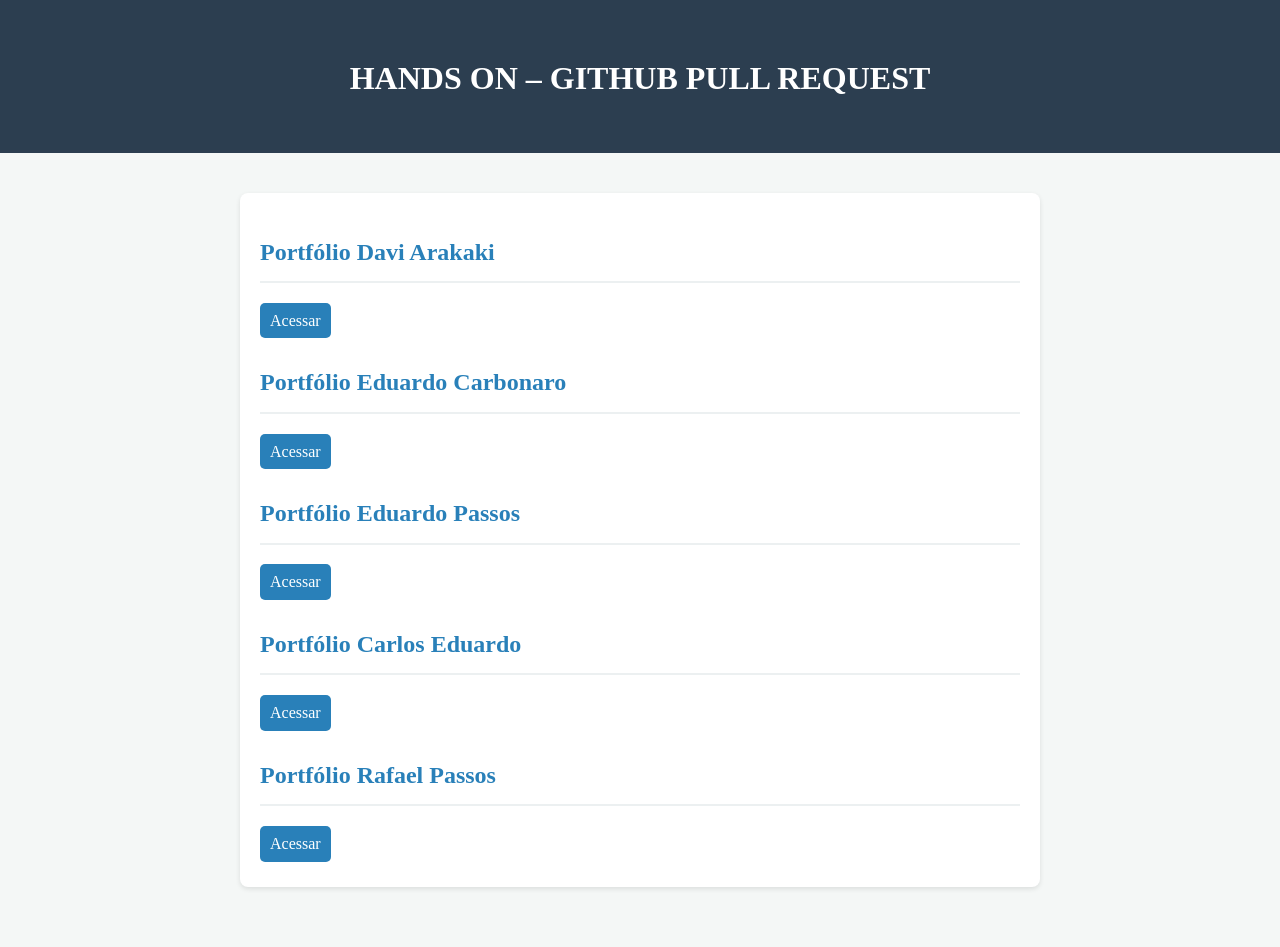
<file: index.html>
<!doctype html>
<html lang="pt-BR">
<head>
  <meta charset="UTF-8" />
  <meta name="viewport" content="width=device-width, initial-scale=1.0" />
  <title>HANDS ON – GITHUB PULL REQUEST</title>
  <link rel="stylesheet" href="css/menu.css" />
</head>

<body>

  <header>
    <h1>HANDS ON – GITHUB PULL REQUEST</h1>
  </header>

  <main>
    <section class="container">

      <div class="card">
        <h2>Portfólio Davi Arakaki</h2> <a href="html/arakaki.html">Acessar</a>
      </div>

      <div class="card">
        <h2>Portfólio Eduardo Carbonaro</h2>
        <a href="html/edward.html">Acessar</a>
      </div>

      <div class="card">
        <h2>Portfólio Eduardo Passos</h2>
        <a href="html/eduardo.html">Acessar</a>
      </div>

      <div class="card">
        <h2>Portfólio Carlos Eduardo</h2>
        <a href="html/indexCadu.html">Acessar</a>
      </div>

      <div class="card">
        <h2>Portfólio Rafael Passos</h2>
        <a href="html/rafones.html">Acessar</a>
      </div>

    </section>
  </main>
</body>
</html>
</file>
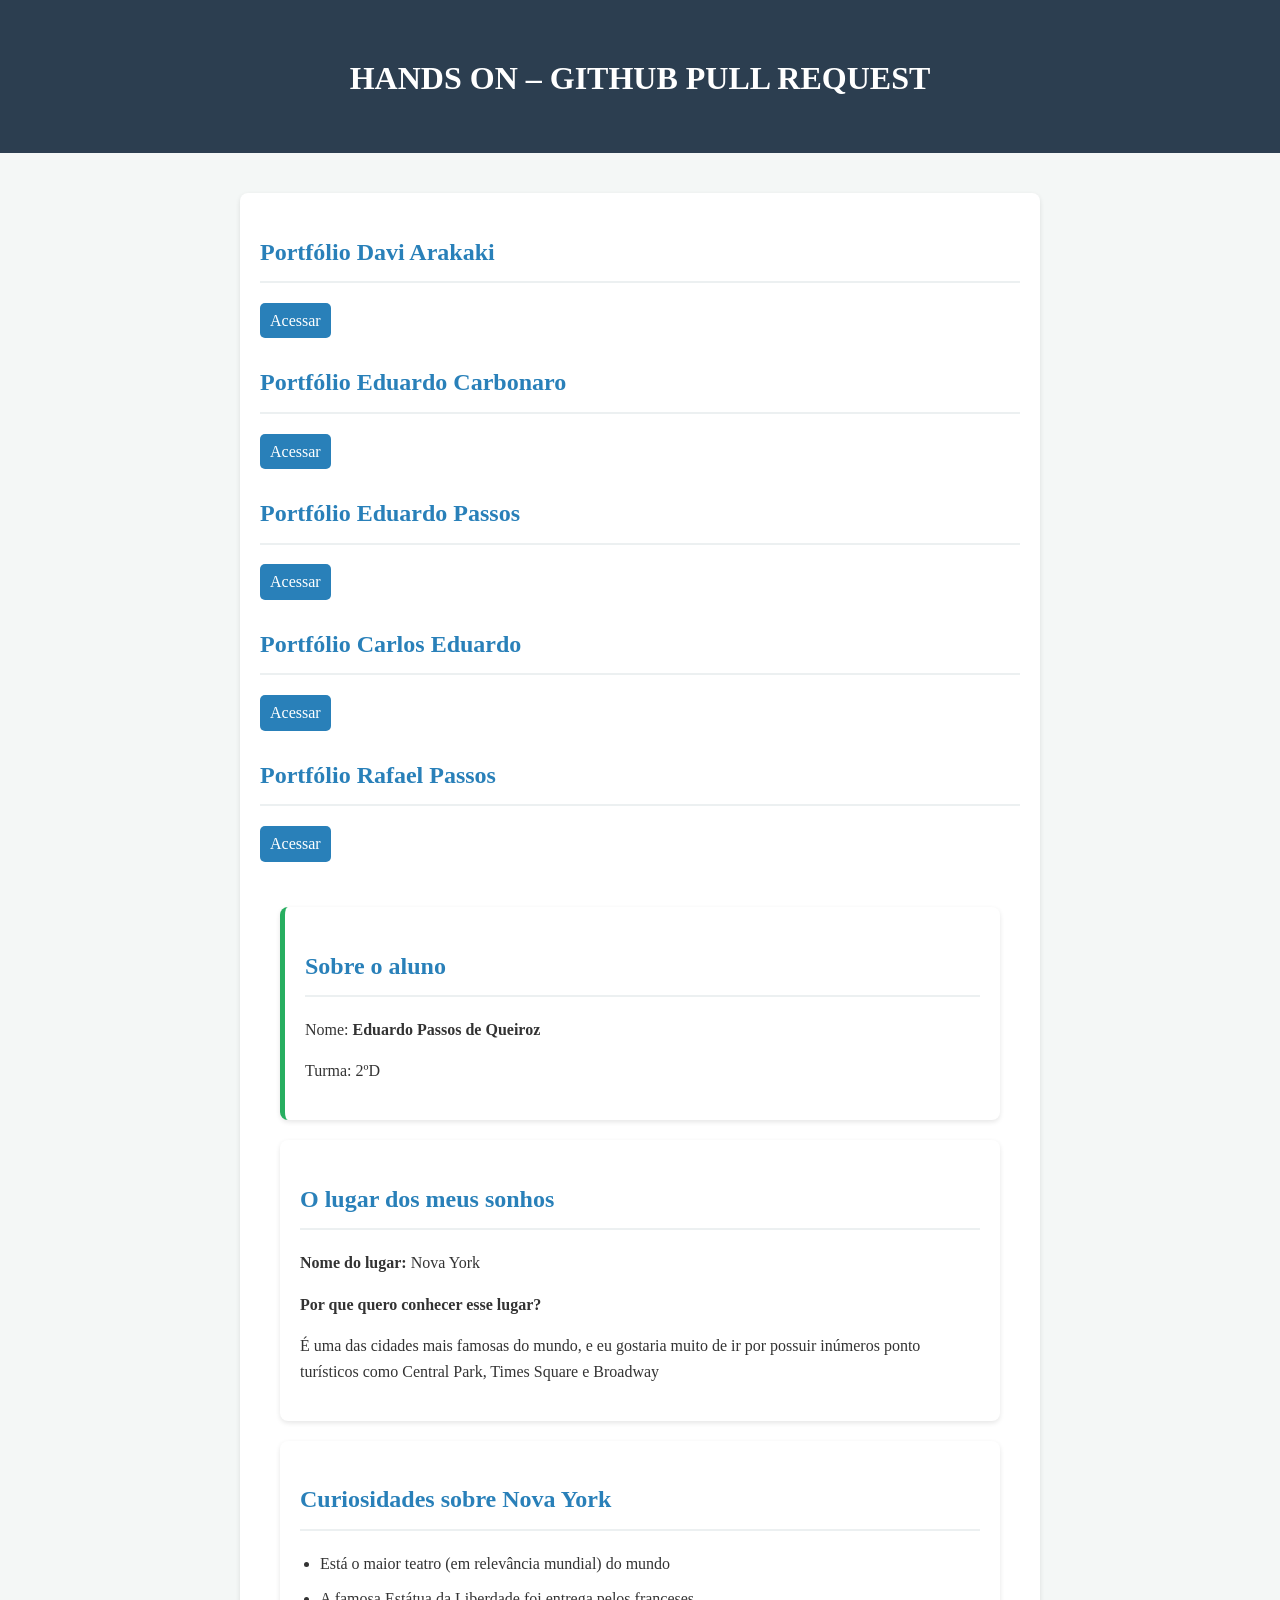
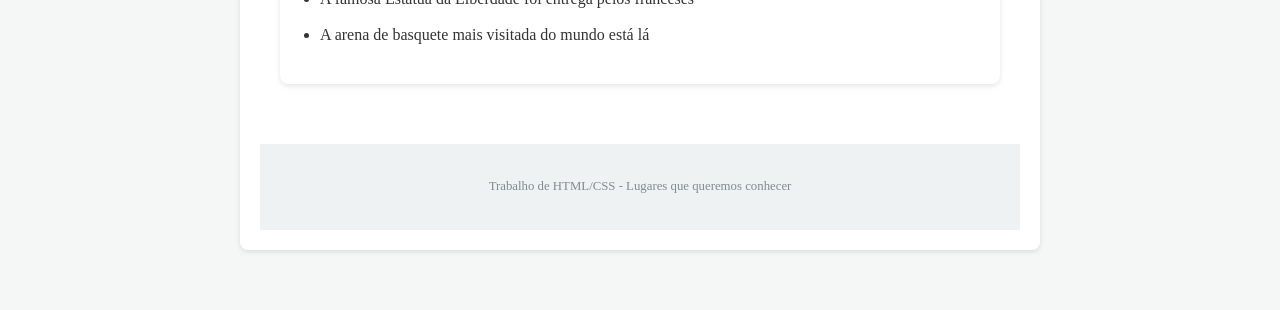
<file: eduardo.html>
<!doctype html>
<html lang="pt-BR">
<head>
  <meta charset="UTF-8" />
  <meta name="viewport" content="width=device-width, initial-scale=1.0" />
  <title>HANDS ON – GITHUB PULL REQUEST</title>
  <link rel="stylesheet" href="css/style.css" />
</head>

<body>

  <header>
    <h1>HANDS ON – GITHUB PULL REQUEST</h1>
  </header>

  <main>
    <section class="container">

      <div class="card">
        <h2>Portfólio Davi Arakaki</h2>
        <a href="html/arakaki.html">Acessar</a>
      </div>

      <div class="card">
        <h2>Portfólio Eduardo Carbonaro</h2>
        <a href="#">Acessar</a>
      </div>

      <div class="card">
        <h2>Portfólio Eduardo Passos</h2>
        <a href="#">Acessar</a>
      </div>

      <div class="card">
        <h2>Portfólio Carlos Eduardo</h2>
        <a href="#">Acessar</a>
      </div>

      <div class="card">
        <h2>Portfólio Rafael Passos</h2>
        <a href="#">Acessar</a>
      </div>

<main>
    <section id="aluno">
        <h2>Sobre o aluno</h2>
        <p>Nome: <strong>Eduardo Passos de Queiroz</strong></p>
        <p>Turma: 2ºD</p>
    </section>

    <section id="lugar">
        <h2>O lugar dos meus sonhos</h2>
        <p><strong>Nome do lugar:</strong> Nova York</p>
        <p><strong>Por que quero conhecer esse lugar?</strong></p>
        <p>
            É uma das cidades mais famosas do mundo, e eu gostaria muito de ir por possuir inúmeros ponto turísticos como Central Park, Times Square e Broadway
        </p>
    </section>

    <section id="curiosidades">
        <h2>Curiosidades sobre Nova York</h2>
        <ul>
            <li>Está o maior teatro (em relevância mundial) do mundo</li>
            <li>A famosa Estátua da Liberdade foi entrega pelos franceses</li>
            <li>A arena de basquete mais visitada do mundo está lá</li>
        </ul>
    </section>
</main>

<footer>
    <p>Trabalho de HTML/CSS - Lugares que queremos conhecer</p>
</footer>

</body>
</html>
</file>
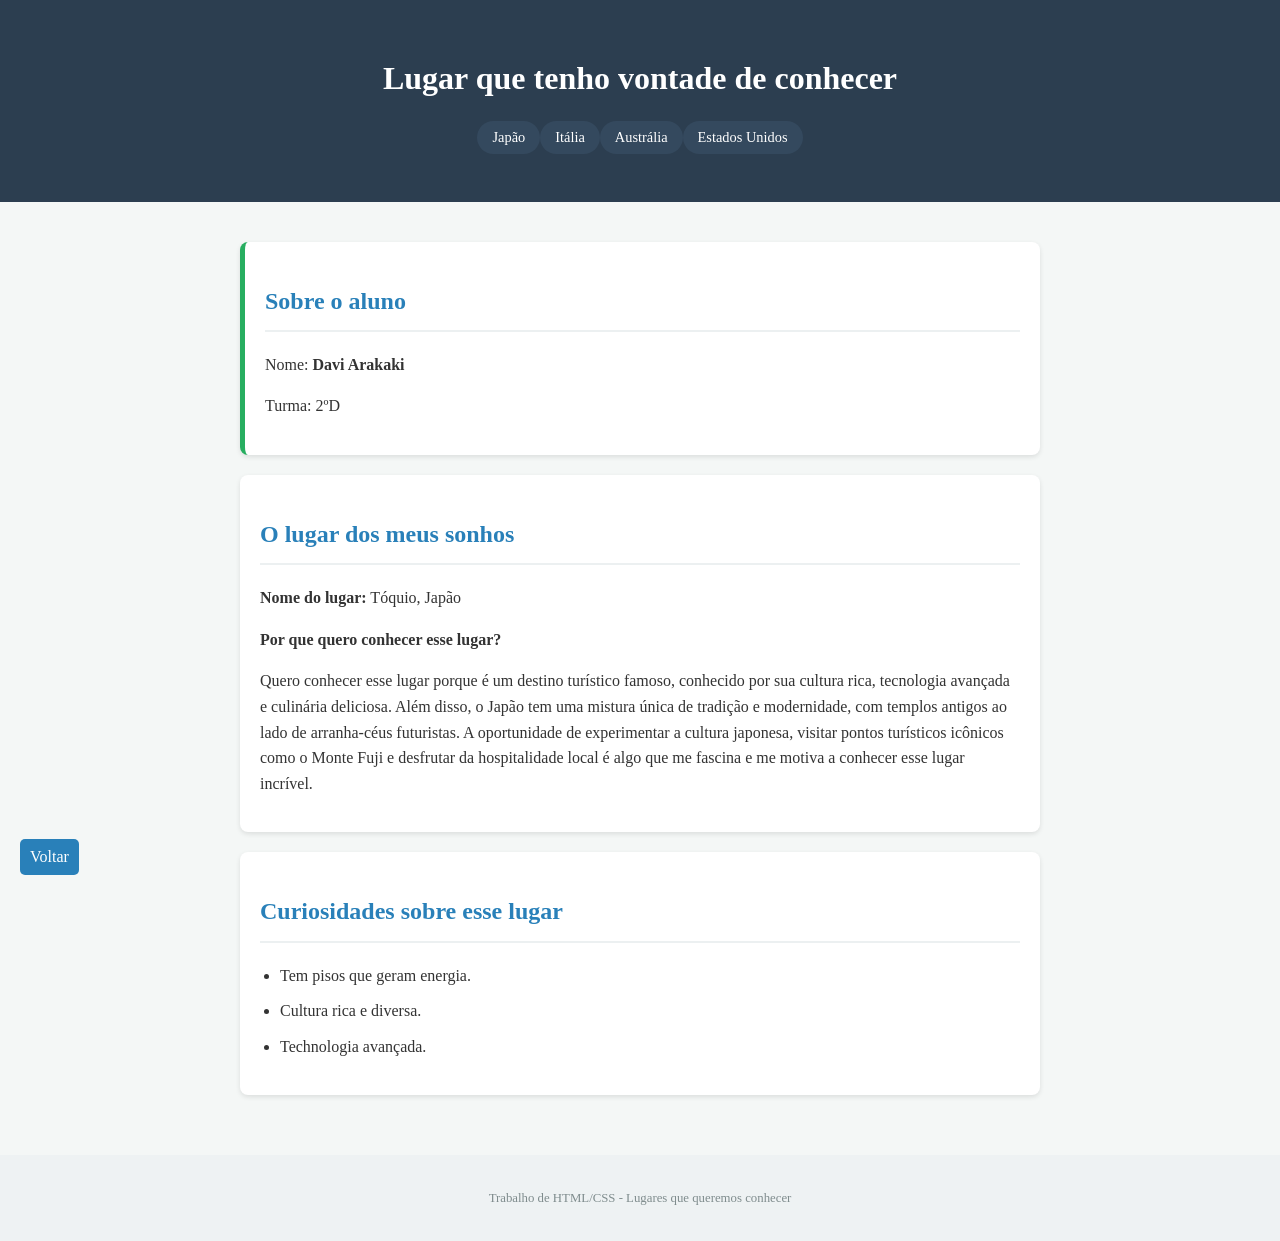
<file: html/arakaki.html>
<!DOCTYPE html>
<html lang="pt-BR">
<head>
    <meta charset="UTF-8">
    <title>Lugar que quero conhecer</title>
    <link rel="stylesheet" href="../css/style.css">
</head>
<body>

<header>
    <h1>Lugar que tenho vontade de conhecer</h1>
    <ul>
        <li>Japão</li>
        <li>Itália</li>
        <li>Austrália</li>
        <li>Estados Unidos</li>
    </ul>
</header>

<main>
    <section id="aluno">
        <h2>Sobre o aluno</h2>
        <p>Nome: <strong>Davi Arakaki</strong></p>
        <p>Turma: 2ºD</p>
    </section>
 
    <section id="lugar">
        <h2>O lugar dos meus sonhos</h2>
        <p><strong>Nome do lugar:</strong> Tóquio, Japão</p>
        <p><strong>Por que quero conhecer esse lugar?</strong></p>
        <p>
            Quero conhecer esse lugar porque é um destino turístico famoso, conhecido por sua cultura rica, tecnologia avançada e culinária deliciosa. Além disso, o Japão tem uma mistura única de tradição e modernidade, com templos antigos ao lado de arranha-céus futuristas. A oportunidade de experimentar a cultura japonesa, visitar pontos turísticos icônicos como o Monte Fuji e desfrutar da hospitalidade local é algo que me fascina e me motiva a conhecer esse lugar incrível.
        </p>
    </section>

    <section id="curiosidades">
        <h2>Curiosidades sobre esse lugar</h2>
        <ul>
            <li>Tem pisos que geram energia.</li>
            <li>Cultura rica e diversa.</li>
            <li>Technologia avançada.</li>
        </ul>
    </section>
</main>
  <a href="../index.html" id="voltar">Voltar</a>
<footer>
    <p>Trabalho de HTML/CSS - Lugares que queremos conhecer</p>
</footer>

</body>
</html>
</file>
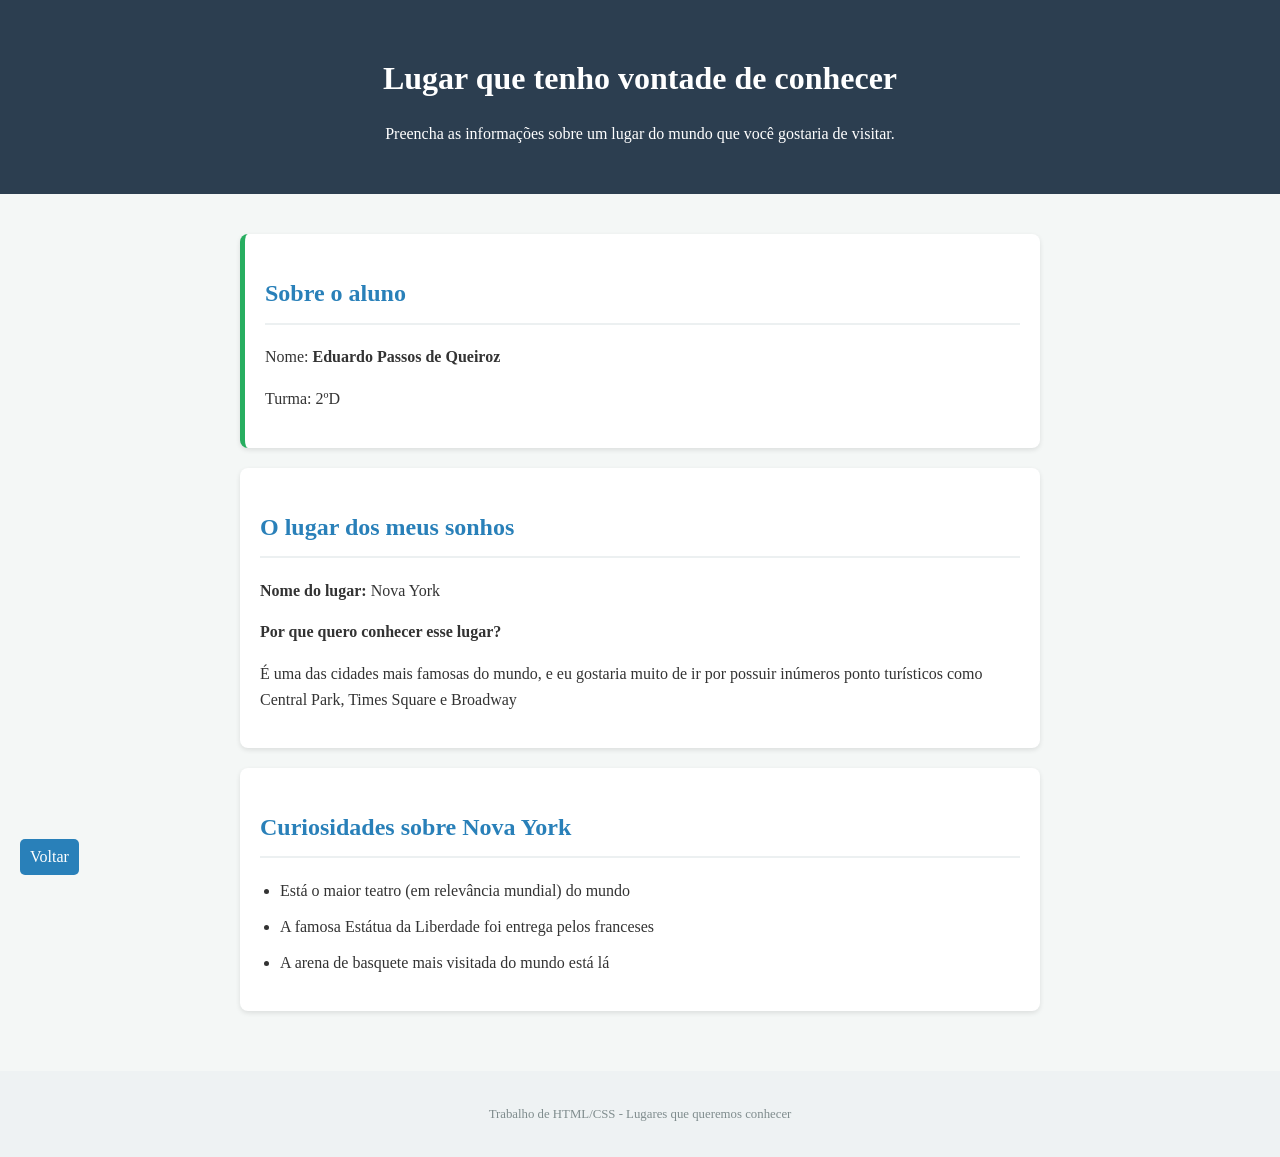
<file: html/eduardo.html>
<!DOCTYPE html>
<html lang="pt-BR">
<head>
    <meta charset="UTF-8">
    <title>Lugar que quero conhecer</title>
    <link rel="stylesheet" href="../css/style.css">
</head>
<body>

<header>
  <h1>Lugar que tenho vontade de conhecer</h1>
  <p>Preencha as informações sobre um lugar do mundo que você gostaria de visitar.</p>
</header>
<main>
    <section id="aluno">
        <h2>Sobre o aluno</h2>
        <p>Nome: <strong>Eduardo Passos de Queiroz</strong></p>
        <p>Turma: 2ºD</p>
    </section>

    <section id="lugar">
        <h2>O lugar dos meus sonhos</h2>
        <p><strong>Nome do lugar:</strong> Nova York</p>
        <p><strong>Por que quero conhecer esse lugar?</strong></p>
        <p>
            É uma das cidades mais famosas do mundo, e eu gostaria muito de ir por possuir inúmeros ponto turísticos como Central Park, Times Square e Broadway
        </p>
    </section>

    <section id="curiosidades">
        <h2>Curiosidades sobre Nova York</h2>
        <ul>
            <li>Está o maior teatro (em relevância mundial) do mundo</li>
            <li>A famosa Estátua da Liberdade foi entrega pelos franceses</li>
            <li>A arena de basquete mais visitada do mundo está lá</li>
        </ul>
    </section>
</main>
  <a href="../index.html" id="voltar">Voltar</a>

<footer>
    <p>Trabalho de HTML/CSS - Lugares que queremos conhecer</p>
</footer>

</body>
</html>
</file>
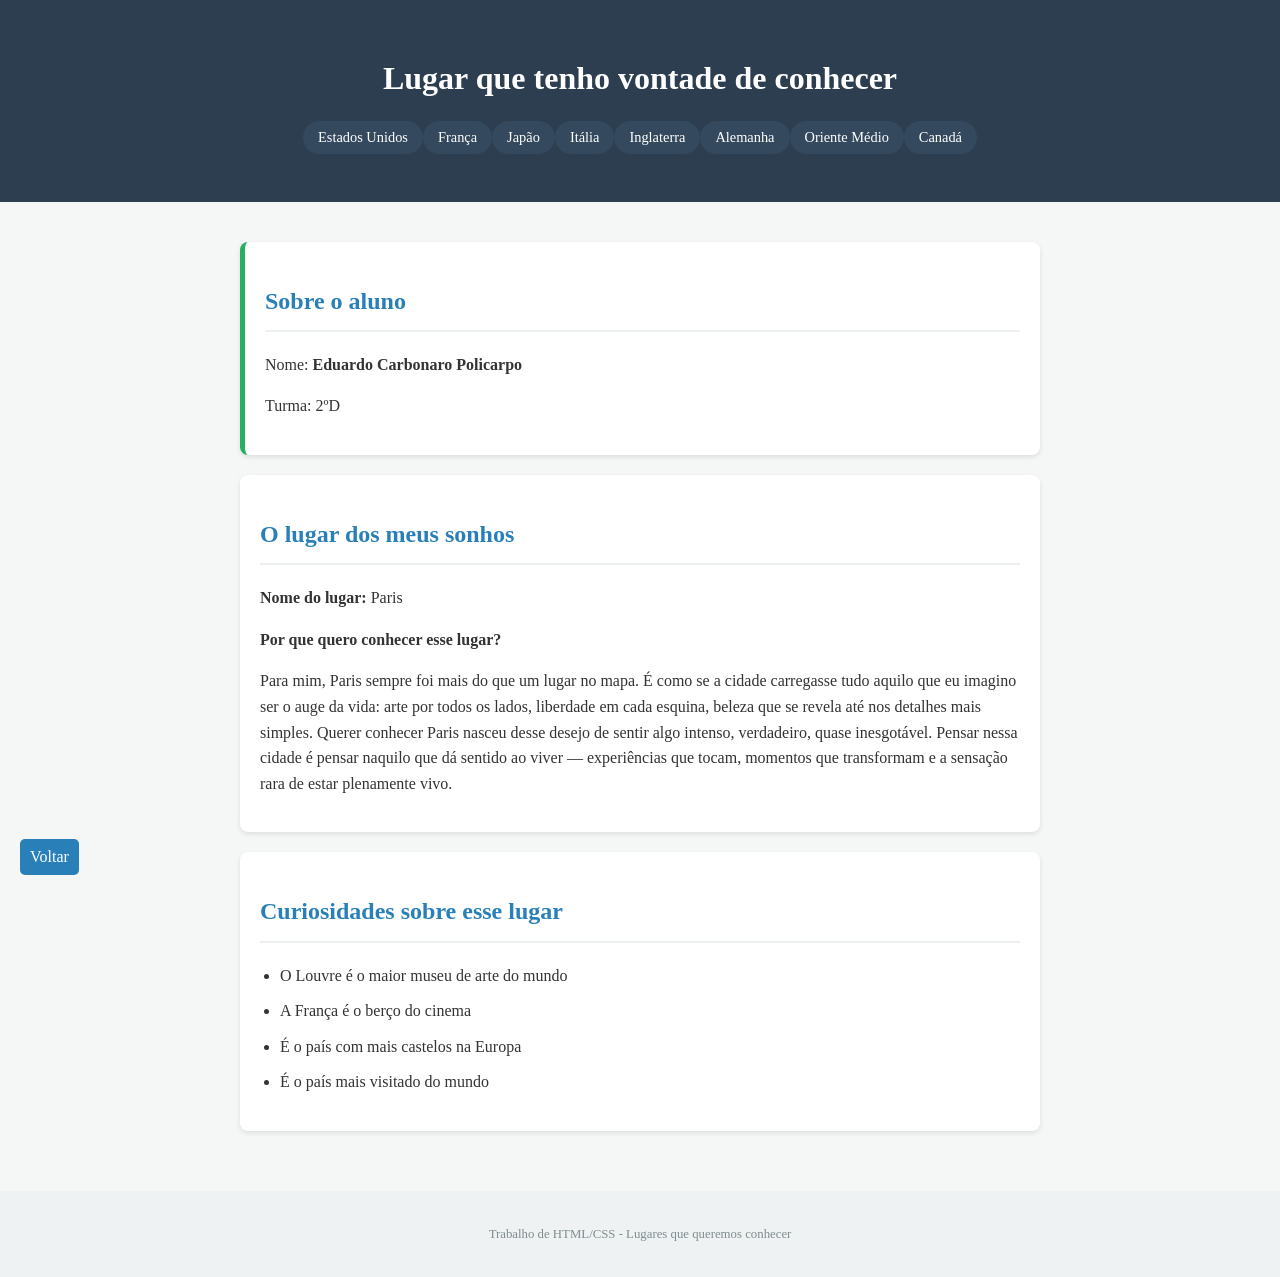
<file: html/edward.html>
<!DOCTYPE html>
<html lang="pt-BR">
<head>
    <meta charset="UTF-8">
    <title>Lugar que quero conhecer</title>
    <link rel="stylesheet" href="../css/style.css">
</head>
<body>

<header>
    <h1>Lugar que tenho vontade de conhecer</h1>
    <ul>
        <li>Estados Unidos</li>
        <li>França</li>
        <li>Japão</li>
        <li>Itália</li>
        <li>Inglaterra</li>
        <li>Alemanha</li>
        <li>Oriente Médio</li>
        <li>Canadá</li>
    </ul>
</header>

<main>
    <section id="aluno">
        <h2>Sobre o aluno</h2>
        <p>Nome: <strong>Eduardo Carbonaro Policarpo</strong></p>
        <p>Turma: 2ºD</p>
    </section>

    <section id="lugar">
        <h2>O lugar dos meus sonhos</h2>
        <p><strong>Nome do lugar:</strong> Paris</p>
        <p><strong>Por que quero conhecer esse lugar?</strong></p>
        <p>
            Para mim, Paris sempre foi mais do que um lugar no mapa. É como se a cidade carregasse tudo aquilo que eu imagino ser o auge da vida: arte por todos os lados, liberdade em cada esquina, beleza que se revela até nos detalhes mais simples. Querer conhecer Paris nasceu desse desejo de sentir algo intenso, verdadeiro, quase inesgotável. Pensar nessa cidade é pensar naquilo que dá sentido ao viver — experiências que tocam, momentos que transformam e a sensação rara de estar plenamente vivo.
        </p>
    </section>

    <section id="curiosidades">
        <h2>Curiosidades sobre esse lugar</h2>
        <ul>
            <li>O Louvre é o maior museu de arte do mundo</li>
            <li>A França é o berço do cinema</li>
            <li>É o país com mais castelos na Europa</li>
            <li>É o país mais visitado do mundo</li>
        </ul>
    </section>
</main>
  <a href="../index.html" id="voltar">Voltar</a>

<footer>
    <p>Trabalho de HTML/CSS - Lugares que queremos conhecer</p>
</footer>

</body>
</html>
</file>
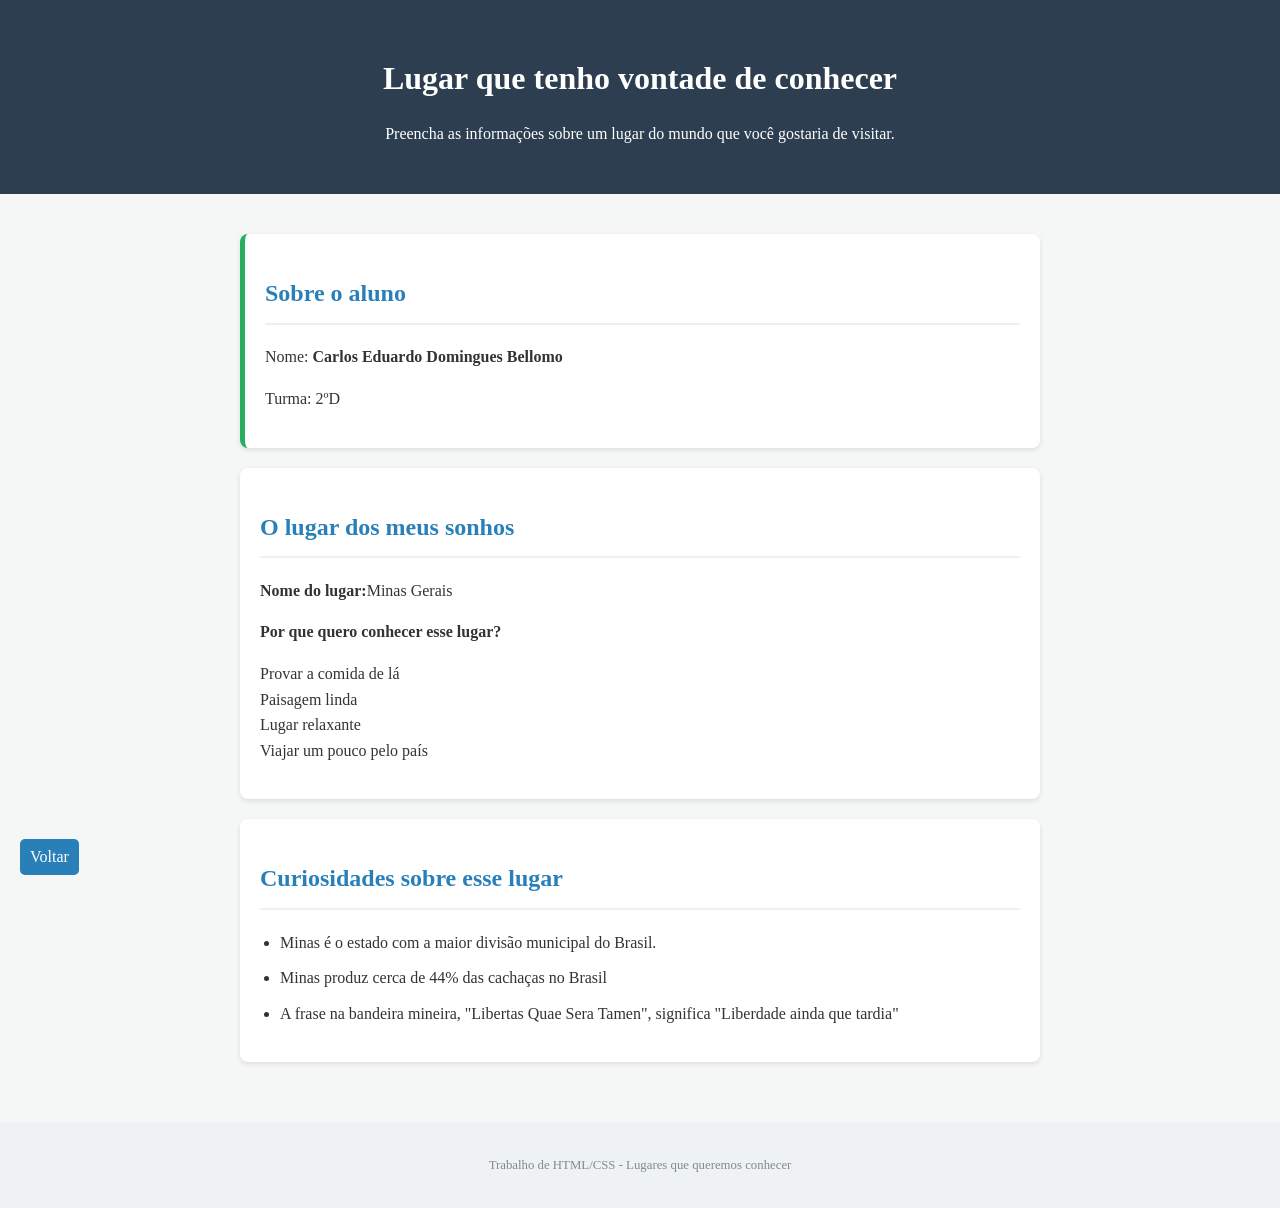
<file: html/indexCadu.html>
<!DOCTYPE html>
<html lang="pt-BR">
<head>
    <meta charset="UTF-8">
    <title>Lugar que quero conhecer</title>
    <link rel="stylesheet" href="../css/style.css">
</head>
<body>

<header>
    <h1>Lugar que tenho vontade de conhecer</h1>
    <p>Preencha as informações sobre um lugar do mundo que você gostaria de visitar.</p>
</header>

<main>
    <section id="aluno">
        <h2>Sobre o aluno</h2>
        <p>Nome: <strong>Carlos Eduardo Domingues Bellomo</strong></p>
        <p>Turma: 2ºD</p>
    </section>

    <section id="lugar">
        <h2>O lugar dos meus sonhos</h2>
        <p><strong>Nome do lugar:</strong>Minas Gerais</p>
        <p><strong>Por que quero conhecer esse lugar?</strong></p>
        <p>
            Provar a comida de lá<br>
            Paisagem linda<br>
            Lugar relaxante<br>
            Viajar um pouco pelo país
        </p>
    </section>

    <section id="curiosidades">
        <h2>Curiosidades sobre esse lugar</h2>
        <ul>
            <li>Minas é o estado com a maior divisão municipal do Brasil.</li>
            <li>Minas produz cerca de 44% das cachaças no Brasil</li>
            <li>A frase na bandeira mineira, "Libertas Quae Sera Tamen", significa "Liberdade ainda que tardia"</li>
        </ul>
    </section>
</main>
  <a href="../index.html" id="voltar">Voltar</a>

<footer>
    <p>Trabalho de HTML/CSS - Lugares que queremos conhecer</p>
</footer>

</body>
</html>
</file>
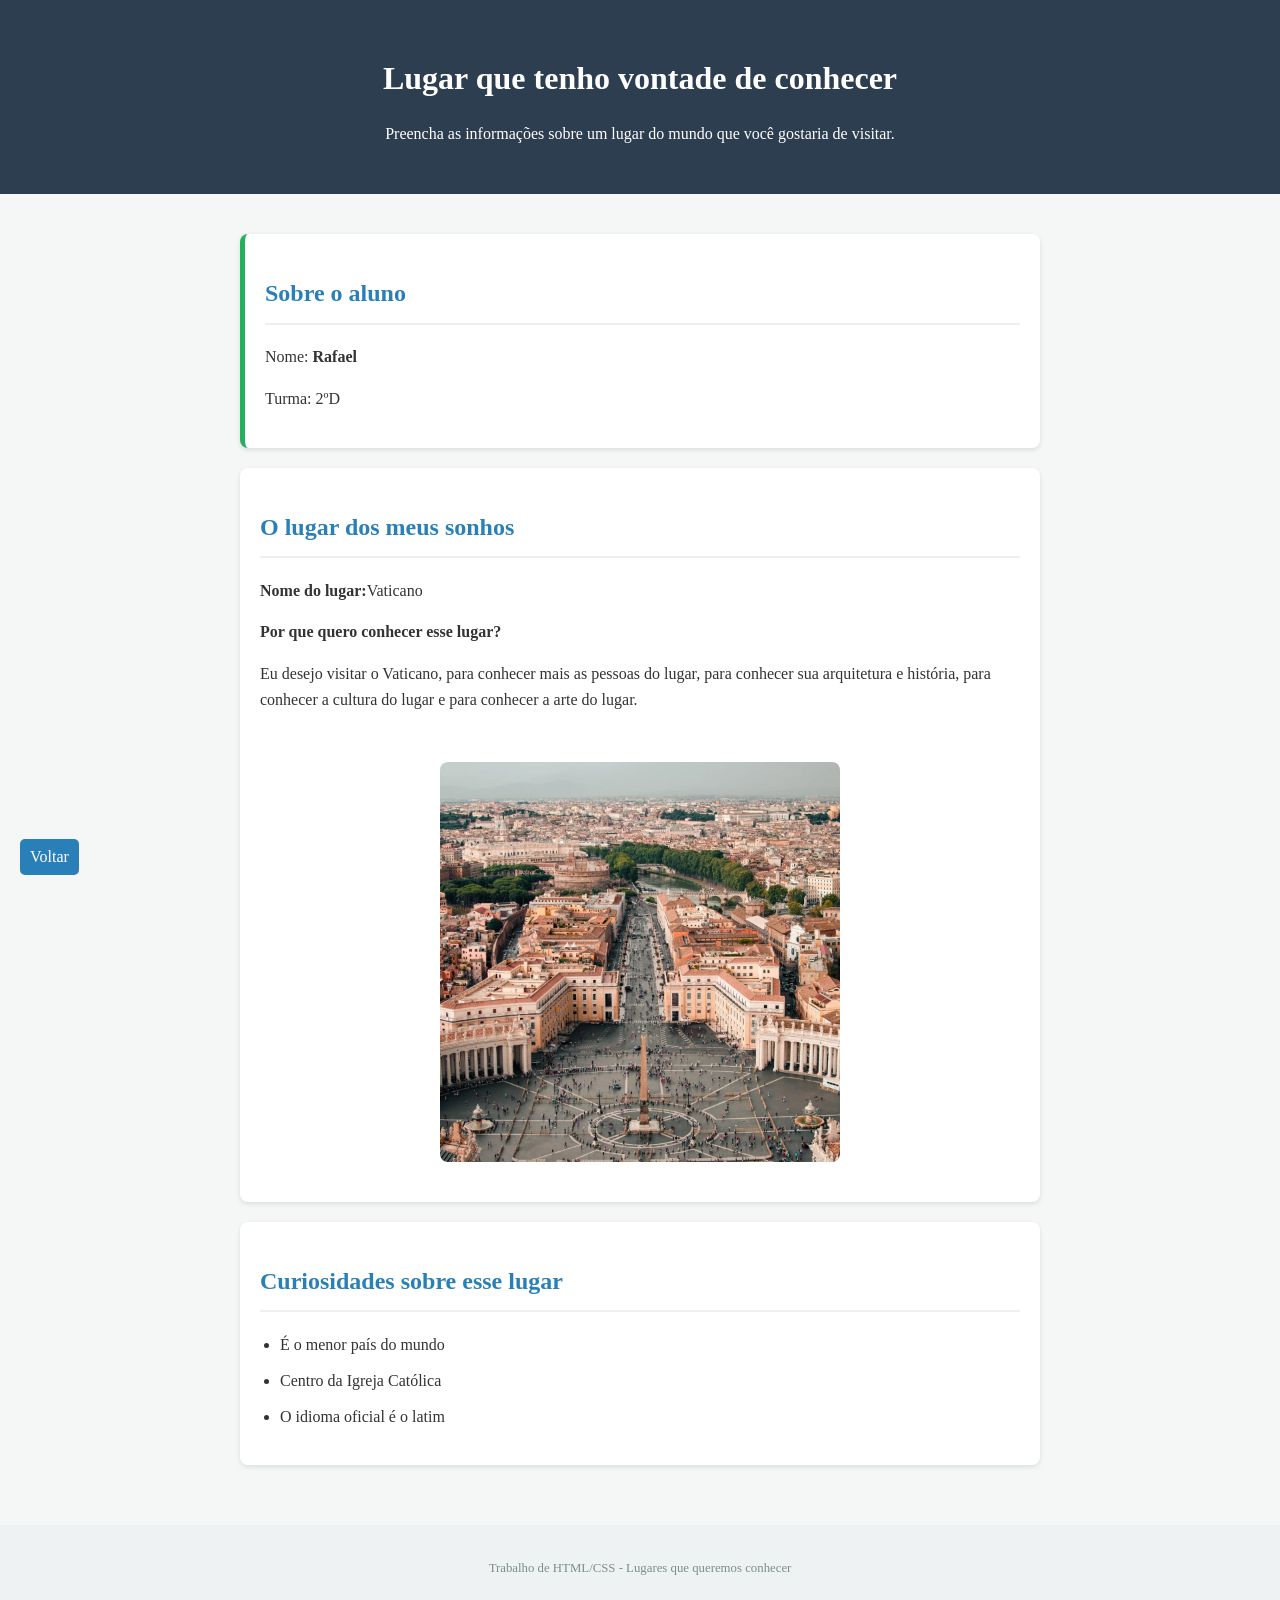
<file: html/rafones.html>
<!DOCTYPE html>
<html lang="pt-BR">
<head>
    <meta charset="UTF-8">
    <title>Lugar que quero conhecer</title>
    <link rel="stylesheet" href="../css/style.css">
</head>
<body>

<header>
    <h1>Lugar que tenho vontade de conhecer</h1>
    <p>Preencha as informações sobre um lugar do mundo que você gostaria de visitar.</p>
</header>

<main>
    <section id="aluno">
        <h2>Sobre o aluno</h2>
        <p>Nome: <strong>Rafael</strong></p>
        <p>Turma: 2ºD</p>
    </section>
 
    <section id="lugar">
        <h2>O lugar dos meus sonhos</h2>
        <p><strong>Nome do lugar:</strong>Vaticano</p>
        <p><strong>Por que quero conhecer esse lugar?</strong></p>
        <p>
            Eu desejo visitar o Vaticano, para conhecer mais as pessoas do lugar, para conhecer sua arquitetura e história, para conhecer a cultura do lugar e para conhecer a arte do lugar.
        </p>
        <img id="vaticano-image" src="../assets/imgs/Vaticano.webp" alt="Vaticano">
    </section>

    <section id="curiosidades">
        <h2>Curiosidades sobre esse lugar</h2>
        <ul>
            <li>É o menor país do mundo</li>
            <li>Centro da Igreja Católica</li>
            <li>O idioma oficial é o latim</li>
        </ul>
    </section>
</main>
  <a href="../index.html" id="voltar">Voltar</a>

<footer>
    <p>Trabalho de HTML/CSS - Lugares que queremos conhecer</p>
</footer>

</body>
</html>
</file>
<file: css/menu.css>
body {
    line-height: 1.6;
    margin: 0;
    padding: 0;
    background-color: #f4f7f6;
    color: #333;
}

header {
    background-color: #2c3e50;
    color: white;
    padding: 2rem 1rem;
    text-align: center;
}

header h1 {
    margin-bottom: 1rem;
}

header ul {
    list-style: none;
    padding: 0;
    display: flex;
    justify-content: center;
    gap: 20px;
    flex-wrap: wrap;
}

header ul li {
    background: #34495e;
    padding: 5px 15px;
    border-radius: 20px;
    font-size: 0.9rem;
}

main {
    max-width: 800px;
    margin: 20px auto;
    padding: 20px;
}

section {
    background: white;
    margin-bottom: 20px;
    padding: 20px;
    border-radius: 8px;
    box-shadow: 0 2px 5px rgba(0,0,0,0.1);
}

h2 {
    color: #2980b9;
    border-bottom: 2px solid #ecf0f1;
    padding-bottom: 10px;
}

section img {
    display: block;
    margin: 50px auto 20px auto;
}

footer {
    text-align: center;
    padding: 20px;
    font-size: 0.8rem;
    color: #7f8c8d;
    background: #eef2f3;
}
a {
    display: inline-block;
    margin-bottom: 5px;
    padding: 5px 10px;
    background-color: #2980b9;
    color: white; 
    border-radius: 5px;
}

.card a{
    text-decoration: none;
}
</file>
<file: css/style.css>
body {
  line-height: 1.6;
  margin: 0;
  padding: 0;
  background-color: #f4f7f6;
  color: #333;
}

header {
  background-color: #2c3e50;
  color: white;
  padding: 2rem 1rem;
  text-align: center;
}

a {
  text-decoration: none;
}

header h1 {
  margin-bottom: 1rem;
}

header ul {
  list-style: none;
  padding: 0;
  display: flex;
  justify-content: center;
}

header ul li {
  background: #34495e;
  padding: 5px 15px;
  border-radius: 20px;
  font-size: 0.9rem;
}

main {
  max-width: 800px;
  margin: 20px auto;
  padding: 20px;
}

section {
  background: white;
  margin-bottom: 20px;
  padding: 20px;
  border-radius: 8px;
  box-shadow: 0 2px 5px rgba(0, 0, 0, 0.1);
}

h2 {
  color: #2980b9;
  border-bottom: 2px solid #ecf0f1;
  padding-bottom: 10px;
}

#aluno {
  border-left: 5px solid #27ae60;
}

#curiosidades ul {
  padding-left: 20px;
}

#curiosidades li {
  margin-bottom: 10px;
}

section img {
  display: block;
  margin: 50px auto 20px auto;
}

footer {
  text-align: center;
  padding: 20px;
  font-size: 0.8rem;
  color: #7f8c8d;
  background: #eef2f3;
}

#vaticano-image {
  border-radius: 8px;
  height: 400px;
}

#voltar {
    position: fixed;
    bottom: 20px;
    left: 20px;
    display: block;
    text-decoration: none;
}

a {
    display: inline-block;
    margin-bottom: 5px;
    padding: 5px 10px;
    background-color: #2980b9;
    color: white; 
    border-radius: 5px;
}
</file>
